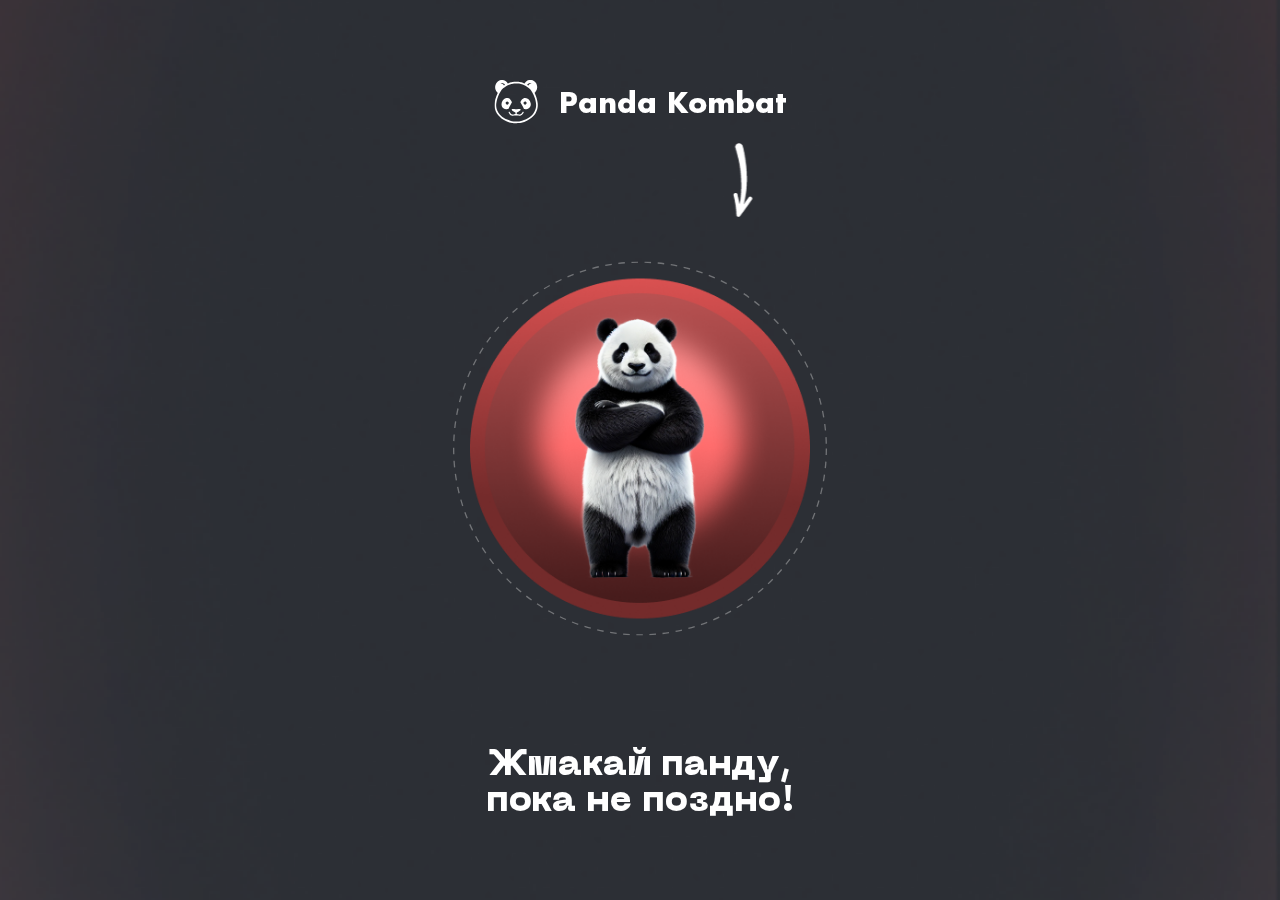
<file: index.html>
<!DOCTYPE html>
<html lang="en">
  <head>
    <meta charset="UTF-8" />
    <meta name="viewport" content="width=device-width, initial-scale=1.0" />
    <title>Tap Panda</title>
    <link rel="icon" type="image/png" href="/images/favicon.png" />
    <link rel="stylesheet" href="styles.css" />

    <!-- Meta Pixel Code -->
    <script>
      !(function (f, b, e, v, n, t, s) {
        if (f.fbq) return;
        n = f.fbq = function () {
          n.callMethod
            ? n.callMethod.apply(n, arguments)
            : n.queue.push(arguments);
        };
        if (!f._fbq) f._fbq = n;
        n.push = n;
        n.loaded = !0;
        n.version = "2.0";
        n.queue = [];
        t = b.createElement(e);
        t.async = !0;
        t.src = v;
        s = b.getElementsByTagName(e)[0];
        s.parentNode.insertBefore(t, s);
      })(
        window,
        document,
        "script",
        "https://connect.facebook.net/en_US/fbevents.js"
      );
      fbq("init", "3882386275367521");
      fbq("track", "PageView");

			document.addEventListener("DOMContentLoaded", () => {
				document
					.getElementById("leadButton")
					.addEventListener("click", function () {
						fbq("track", "Lead");
						window.location.href = "https://t.me/tappanda_bot";
					});
			});
    </script>
    <noscript
      ><img
        height="1"
        width="1"
        style="display: none"
        src="https://www.facebook.com/tr?id=3882386275367521&ev=PageView&noscript=1"
    /></noscript>
    <!-- End Meta Pixel Code -->
  </head>
  <body>
    <div class="page">
      <img class="page__bg" src="images/bg.png" />

      <div class="title1">
        <span>
          <svg
            viewBox="0 0 44 44"
            fill="none"
            xmlns="http://www.w3.org/2000/svg"
          >
            <path
              d="M3.29953 12.7891C3.14414 12.6644 3.00607 12.5618 2.87689 12.4489C2.54319 12.1555 2.25862 11.8171 2.00074 11.4572C1.44893 10.6868 1.05953 9.83953 0.836277 8.91914C0.667318 8.22275 0.625662 7.51419 0.662168 6.79765C0.699143 6.07222 0.844701 5.37068 1.09557 4.69257C1.72273 2.99707 2.80201 1.67976 4.39144 0.801077C5.04622 0.438826 5.7492 0.216228 6.48822 0.0957899C7.00914 0.0109681 7.53146 -0.0134007 8.05519 0.0184661C9.11294 0.0831369 10.0967 0.387746 10.9996 0.951038C11.7232 1.40233 12.3152 1.98718 12.7931 2.69012C12.9237 2.88226 13.036 3.08611 13.1123 3.3073C13.1244 3.34198 13.1394 3.37572 13.1581 3.42353C13.3936 3.35698 13.6032 3.24217 13.8251 3.16156C14.0572 3.07768 14.287 2.98676 14.5201 2.90475C14.7462 2.82555 14.9736 2.74964 15.2025 2.68028C15.4389 2.60858 15.6771 2.54391 15.9158 2.48017C16.147 2.41832 16.3791 2.3588 16.6122 2.30397C16.8528 2.24727 17.0938 2.19478 17.3363 2.14651C17.5712 2.09965 17.8071 2.05841 18.0434 2.01904C18.2798 1.97921 18.5162 1.94125 18.7535 1.90892C18.9982 1.87564 19.2435 1.84659 19.4892 1.82222C19.7274 1.79879 19.9666 1.78098 20.2058 1.76505C20.4524 1.74864 20.6991 1.73365 20.9457 1.72568C21.1853 1.71818 21.425 1.71818 21.6646 1.71865C21.9042 1.71865 22.1439 1.71865 22.3835 1.72615C22.6306 1.73365 22.8773 1.74818 23.1239 1.76364C23.3631 1.77864 23.6023 1.79504 23.8405 1.818C24.0862 1.84143 24.3314 1.87049 24.5767 1.90235C24.814 1.93282 25.0513 1.96609 25.2876 2.00452C25.5315 2.04435 25.7744 2.0884 26.0164 2.13714C26.2508 2.18447 26.4849 2.23742 26.7175 2.29366C26.9501 2.34943 27.1822 2.40988 27.4134 2.47221C27.6517 2.53641 27.8899 2.60155 28.1262 2.67419C28.3551 2.74448 28.5821 2.82134 28.8077 2.901C29.0403 2.98301 29.272 3.07018 29.5023 3.15922C29.7241 3.24498 29.9441 3.33683 30.165 3.42634C30.1837 3.39869 30.1996 3.38182 30.2071 3.36213C30.4678 2.68215 30.9003 2.12167 31.4287 1.63336C32.2922 0.835755 33.3074 0.333385 34.4625 0.118284C35.2497 -0.028397 36.0397 -0.0405811 36.8307 0.0925095C38.6977 0.406491 40.1659 1.36296 41.2854 2.87429C41.7942 3.5613 42.1662 4.31861 42.3937 5.14433C42.6184 5.96021 42.7138 6.78922 42.6586 7.63603C42.5898 8.69045 42.3202 9.68722 41.8311 10.6245C41.5274 11.2065 41.1539 11.7389 40.699 12.2113C40.5436 12.3725 40.3639 12.5098 40.1944 12.6569C40.1444 12.7 40.0919 12.7403 40.039 12.7825C40.0601 12.8969 40.1083 12.9901 40.1537 13.0834C40.7837 14.3791 41.3135 15.7157 41.7745 17.0798C42.2046 18.3512 42.5571 19.6442 42.8177 20.9615C42.9502 21.6307 43.0635 22.3022 43.1468 22.9794C43.2184 23.56 43.2774 24.1411 43.2919 24.7265C43.3073 25.3418 43.2834 25.9552 43.2259 26.5682C43.1402 27.4806 42.9783 28.3785 42.7363 29.2628C42.3867 30.5412 41.8906 31.7587 41.2372 32.9125C40.6367 33.9735 39.9328 34.9599 39.1161 35.8634C38.4721 36.5762 37.7761 37.2342 37.0249 37.8345C35.596 38.9765 34.045 39.9185 32.3989 40.71C30.6316 41.5601 28.7983 42.2232 26.8911 42.6778C26.1044 42.8652 25.3092 43.0077 24.5065 43.1108C23.6814 43.2172 22.8525 43.2771 22.0217 43.2992C21.5059 43.3128 20.9888 43.2861 20.473 43.2589C20.0321 43.2354 19.5912 43.1975 19.1531 43.1445C18.6481 43.0831 18.1441 43.0105 17.6433 42.9215C15.8535 42.6028 14.1232 42.0779 12.4392 41.3961C11.425 40.9856 10.4379 40.5174 9.48316 39.9822C8.62011 39.4981 7.78139 38.9751 6.98995 38.38C5.80022 37.4854 4.70549 36.4895 3.75117 35.3423C2.77252 34.1661 1.96142 32.8862 1.34035 31.486C0.956559 30.6204 0.651873 29.7281 0.429558 28.8087C0.237665 28.0139 0.111296 27.2079 0.0467074 26.3915C-0.00524408 25.7321 -0.0132 25.0733 0.0195622 24.4139C0.0373474 24.0549 0.0785336 23.6969 0.115508 23.3393C0.230644 22.2268 0.441258 21.1307 0.698208 20.0435C0.835809 19.4605 1.00617 18.885 1.17139 18.3091C1.6792 16.5405 2.35597 14.8356 3.13384 13.1701C3.19047 13.0487 3.24008 12.9245 3.29765 12.791L3.29953 12.7891ZM21.7156 41.6196C22.3306 41.6046 22.9732 41.5718 23.6135 41.5015C24.2907 41.427 24.9642 41.3234 25.6326 41.1908C26.9421 40.9307 28.218 40.553 29.4676 40.0834C30.5062 39.6931 31.5125 39.2315 32.4949 38.716C33.9734 37.9404 35.3517 37.0186 36.6046 35.9112C37.5126 35.1089 38.3195 34.2153 39.0239 33.2302C39.7648 32.1941 40.3475 31.0736 40.7795 29.8748C41.0874 29.0196 41.321 28.1446 41.4478 27.2439C41.5073 26.8212 41.5466 26.3957 41.5892 25.9707C41.6378 25.4847 41.6364 24.9969 41.6074 24.5104C41.5662 23.8295 41.481 23.1523 41.3734 22.4789C41.2952 21.9911 41.204 21.5046 41.1024 21.0205C40.9115 20.1109 40.6695 19.214 40.3961 18.3259C40.0367 17.1576 39.6005 16.0175 39.1025 14.9017C38.4131 13.3575 37.5969 11.886 36.6014 10.5172C36.1464 9.89154 35.6419 9.30857 35.0915 8.76543C34.6913 8.37037 34.2687 8.00109 33.8334 7.64494C32.9264 6.90169 31.9519 6.2606 30.9195 5.70762C29.1966 4.78536 27.3657 4.16911 25.4543 3.7825C24.9329 3.67705 24.4077 3.59551 23.8789 3.54256C23.4174 3.49616 22.955 3.4418 22.4916 3.43055C21.7811 3.41275 21.0697 3.40291 20.3593 3.4643C19.77 3.51538 19.1803 3.56693 18.5967 3.66253C17.5019 3.84154 16.425 4.09507 15.3701 4.44186C13.9056 4.92314 12.5127 5.55672 11.2069 6.37964C10.2793 6.96449 9.41155 7.6276 8.6056 8.37131C7.55767 9.33809 6.68854 10.4516 5.92705 11.6536C4.96104 13.179 4.19112 14.8014 3.55507 16.488C2.97799 18.0185 2.51183 19.5828 2.17953 21.185C2.09435 21.5956 2.01291 22.0075 1.94504 22.4213C1.87952 22.8201 1.82616 23.2217 1.7803 23.6233C1.73817 23.9879 1.69933 24.3539 1.68341 24.7204C1.65393 25.3957 1.69886 26.0696 1.77187 26.7406C1.83272 27.2992 1.93849 27.8513 2.06907 28.3986C2.41916 29.8622 2.99811 31.2292 3.79002 32.5057C4.66758 33.92 5.78337 35.1268 7.03722 36.2098C7.5764 36.6756 8.14973 37.0969 8.74179 37.4924C9.97833 38.3186 11.2837 39.0159 12.6489 39.6036C13.6613 40.0394 14.6966 40.4082 15.7552 40.7114C16.8504 41.0249 17.9615 41.262 19.0909 41.4172C19.9525 41.5357 20.8179 41.5962 21.7161 41.6201L21.7156 41.6196ZM33.9284 5.49815C34.0028 5.28632 34.1044 5.08669 34.2387 4.90721C34.3731 4.72772 34.5036 4.54261 34.6595 4.38281C34.8149 4.22301 34.9941 4.08429 35.172 3.94839C35.3508 3.81202 35.5502 3.70705 35.7598 3.62316C35.969 3.53974 36.1834 3.47414 36.4071 3.44555C36.6243 3.41743 36.8424 3.39588 37.0788 3.36963C36.577 3.06362 35.4753 3.02941 34.6763 3.2834C33.8807 3.536 32.924 4.2291 32.7218 4.6996C32.8459 4.81114 33.7693 5.42551 33.9289 5.49861L33.9284 5.49815ZM6.25936 3.36682C6.31037 3.41368 6.37075 3.39541 6.42551 3.39728C6.74845 3.409 7.0653 3.45211 7.36999 3.56458C8.24615 3.887 8.87986 4.48075 9.31326 5.30085C9.34696 5.36459 9.36053 5.44285 9.43261 5.48924C9.45835 5.47659 9.4869 5.46581 9.51124 5.44988C9.8529 5.22165 10.1946 4.99296 10.5353 4.76287C10.5573 4.74787 10.5718 4.72116 10.5966 4.69117C10.0293 3.92777 9.28939 3.44461 8.38235 3.2103C7.59184 3.00644 6.65016 3.1311 6.25936 3.36729V3.36682Z"
              fill="white"
            />
            <path
              d="M25.8862 22.2389C25.9812 22.0013 26.0706 21.7628 26.1717 21.5294C26.4834 20.8101 26.8766 20.1409 27.3956 19.549C27.8201 19.0649 28.3069 18.66 28.8915 18.383C29.3918 18.1464 29.9197 18.0227 30.4743 18.0077C31.4418 17.981 32.3437 18.2153 33.1824 18.6914C33.6944 18.9819 34.1475 19.3494 34.5275 19.8011C35.4359 20.8813 36.0097 22.1152 36.2232 23.5141C36.3013 24.0281 36.3303 24.5446 36.2578 25.0596C36.0402 26.6028 35.3068 27.8025 33.9003 28.541C33.2287 28.8939 32.5093 29.0865 31.7577 29.162C31.0842 29.2295 30.413 29.2177 29.7423 29.1212C29.623 29.1039 29.5537 29.0537 29.5004 28.9534C29.345 28.6629 29.1849 28.3747 29.0277 28.0851C28.3556 26.8474 27.6821 25.6107 27.0123 24.3721C26.6917 23.7793 26.3767 23.1827 26.0608 22.5876C26.0014 22.4756 25.9475 22.3603 25.8876 22.2389H25.8862ZM32.1419 23.1199C32.1508 22.2459 31.3968 21.5318 30.6035 21.5379C29.689 21.5453 28.9879 22.2272 28.9883 23.1101C28.9893 24.001 29.7788 24.6894 30.567 24.6866C31.4352 24.6833 32.1443 23.9827 32.1419 23.1199Z"
              fill="white"
            />
            <path
              d="M13.7025 29.0926C13.0655 29.2037 12.4444 29.2276 11.8238 29.1929C10.7656 29.1334 9.77758 28.8424 8.89628 28.2351C8.23963 27.7824 7.7468 27.1914 7.42058 26.4622C7.11496 25.7799 6.99373 25.0629 7.01245 24.3178C7.04241 23.1472 7.37378 22.0623 7.92418 21.0369C8.23823 20.4521 8.61827 19.9164 9.09519 19.4539C9.87072 18.7013 10.7941 18.2359 11.8599 18.0667C12.6649 17.9388 13.4558 17.9899 14.2169 18.3132C14.7041 18.5204 15.1394 18.8076 15.5288 19.1647C16.1498 19.7341 16.6207 20.415 16.9834 21.1714C17.1191 21.4545 17.231 21.7492 17.3569 22.0374C17.4154 22.1715 17.4046 22.2896 17.333 22.4208C16.8814 23.2488 16.4377 24.0821 15.9888 24.912C15.4974 25.8211 15.0032 26.7289 14.5089 27.6361C14.2618 28.0898 14.0119 28.542 13.7624 28.9947C13.7446 29.027 13.7236 29.0575 13.702 29.0922L13.7025 29.0926ZM14.3039 23.1218C14.3198 22.2657 13.5953 21.5435 12.7702 21.5374C11.7976 21.5304 11.1363 22.3196 11.1377 23.1008C11.1391 23.9771 11.8603 24.6838 12.7257 24.6814C13.6145 24.6791 14.3072 23.9687 14.3039 23.1214V23.1218Z"
              fill="white"
            />
            <path
              d="M21.6485 35.1989C21.1304 35.3653 20.6113 35.5082 20.0815 35.6094C19.5288 35.7149 18.9723 35.7824 18.4083 35.7674C17.9576 35.7552 17.5134 35.7036 17.0838 35.556C16.3944 35.3198 15.8206 34.9112 15.332 34.3774C14.884 33.8882 14.5265 33.3356 14.2232 32.747C14.1155 32.538 14.0767 32.3257 14.1731 32.0989C14.343 31.6997 14.9191 31.5989 15.1887 31.9682C15.2547 32.0586 15.3109 32.1566 15.3713 32.2512C15.5327 32.5034 15.6848 32.7625 15.858 33.0062C16.1824 33.4622 16.5657 33.8586 17.0595 34.1361C17.4245 34.3413 17.8139 34.4533 18.2328 34.4805C18.8071 34.5175 19.3683 34.4346 19.9252 34.3141C20.1882 34.257 20.4475 34.1825 20.7068 34.1103C20.799 34.085 20.8875 34.0447 20.9834 34.0091C20.9886 33.9313 20.9965 33.8647 20.9965 33.7987C20.9979 33.4687 20.9923 33.1388 20.9998 32.8094C21.0031 32.6739 20.9577 32.5943 20.8379 32.5235C19.987 32.0211 19.1408 31.5113 18.2937 31.0023C18.1589 30.9213 18.0241 30.8397 17.8977 30.7469C17.5846 30.5168 17.3754 30.2122 17.2893 29.8312C17.2312 29.5735 17.2528 29.312 17.2715 29.0397C17.3262 29.0299 17.3684 29.0154 17.41 29.0163C17.717 29.0238 18.0236 29.0332 18.3302 29.0444C18.5394 29.0519 18.7486 29.0641 18.9583 29.0721C19.5419 29.0941 20.1251 29.1161 20.7087 29.1363C21.4271 29.1606 22.1456 29.1719 22.8635 29.126C23.1696 29.1063 23.4766 29.0974 23.7832 29.0852C24.4637 29.0585 25.1442 29.0327 25.8252 29.0079C25.8828 29.006 25.9408 29.0149 26.0045 29.0191C26.0499 29.3228 26.0709 29.61 25.9886 29.8982C25.872 30.3074 25.6263 30.6176 25.2683 30.8388C24.9369 31.0431 24.6027 31.2423 24.2671 31.44C23.6676 31.7939 23.0662 32.1444 22.4657 32.4968C22.395 32.538 22.3267 32.583 22.2509 32.6304V33.9913C22.3028 34.0147 22.3543 34.0442 22.4091 34.062C23.1163 34.2931 23.837 34.4608 24.5821 34.4932C25.0876 34.5152 25.5842 34.4594 26.0513 34.2424C26.4308 34.0662 26.7491 33.808 27.0337 33.5062C27.3538 33.1665 27.6112 32.7798 27.8523 32.382C27.9262 32.2601 28.0002 32.1388 28.0718 32.016C28.2173 31.7662 28.5468 31.6664 28.8403 31.8079C29.1178 31.9419 29.2573 32.2466 29.1693 32.5408C29.1501 32.6051 29.1234 32.6678 29.093 32.7274C28.7897 33.3155 28.4443 33.876 27.9945 34.3648C27.4947 34.9084 26.9115 35.3297 26.2015 35.5588C25.8145 35.6839 25.4166 35.7505 25.0108 35.766C24.3874 35.7894 23.7696 35.735 23.1579 35.6132C22.651 35.5124 22.1526 35.3803 21.6476 35.1984L21.6485 35.1989Z"
              fill="white"
            />
          </svg>
        </span>
        <span>Panda Kombat</span>
      </div>

      <div class="arrow">
        <svg
          viewBox="0 0 64 113"
          fill="none"
          xmlns="http://www.w3.org/2000/svg"
          xmlns:xlink="http://www.w3.org/1999/xlink"
        >
          <mask
            id="mask0_1_75"
            style="mask-type: alpha"
            maskUnits="userSpaceOnUse"
            x="0"
            y="0"
            width="64"
            height="113"
          >
            <rect
              x="63.319"
              width="113"
              height="63.319"
              transform="rotate(90 63.319 0)"
              fill="url(#pattern0_1_75)"
            />
          </mask>
          <g mask="url(#mask0_1_75)">
            <rect
              x="63.319"
              width="113"
              height="63.319"
              transform="rotate(90 63.319 0)"
              fill="white"
            />
          </g>
          <defs>
            <pattern
              id="pattern0_1_75"
              patternContentUnits="objectBoundingBox"
              width="1"
              height="1"
            >
              <use
                xlink:href="#image0_1_75"
                transform="matrix(0.00177305 0 0 0.00316421 0 -0.00152755)"
              />
            </pattern>
            <image
              id="image0_1_75"
              width="564"
              height="317"
              xlink:href="[data-uri]"
            />
          </defs>
        </svg>
      </div>

      <div class="title2">
        Жмакай панду,<br />
        пока не поздно!
      </div>

      <div class="page__tap" id="leadButton">
        <img class="circle-panda" src="images/circle.png" />
        <span class="circle-dot-wrap">
          <svg
            class="circle-dot"
            viewBox="0 0 284 284"
            fill="none"
            xmlns="http://www.w3.org/2000/svg"
          >
            <circle
              opacity="0.4"
              cx="142"
              cy="142"
              r="141.5"
              stroke="#D9D9D9"
              stroke-dasharray="5 5"
            />
          </svg>
        </span>
      </div>
    </div>
  </body>
</html>
</file>
<file: styles.css>
/* FONT */

@font-face {
  font-family: "Futura-Bold";
	font-style: normal;
	font-display: swap;
  src:
    url("fonts/Futura-Bold.woff2") format("woff2"),
    url("fonts/Futura-Bold.woff") format("woff"),
    url("fonts/Futura-Bold.otf") format("otf");
}

@font-face {
  font-family: "NeueMachina-Ultrabold";
	font-style: normal;
	font-display: swap;
  src:
    url("fonts/NeueMachina-Ultrabold.woff2") format("woff2"),
    url("fonts/NeueMachina-Ultrabold.woff") format("woff"),
    url("fonts/NeueMachina-Ultrabold.otf") format("otf");
}


/* RESET */

*,
*:after,
*:before {
  padding: 0;
  margin: 0;
  box-sizing: border-box;
}

button,
a {
  all: unset;
	cursor: pointer;
	box-sizing: border-box;
}

/* GENERAL */

html,
body {
  /* font-size: calc(27 / 1010 * 100vw); */
  color: #fff;
	line-height: 1;
	background: #2C2F35;
}

/* PAGE STYLES*/

.page {
	height: 100vh;
	position: relative;
	overflow: hidden;
}
.page__bg {
	width: 100%;
	height: 100%;
	object-fit: cover;
	object-position: center center;
	vertical-align: top;
	position: fixed;
	inset: 0;
}
.page__tap {
	position: absolute;
	top: 50%;
	left: 50%;
	transform: translate(-50%, -50%);
	width: 264px;
}
.circle-dot-wrap {
	position: absolute;
	top: 50%;
	left: 50%;
	transform: translate(-50%, -50%);
	margin-top: -2px;
	width: 110%;
	z-index: 2;
}
.circle-dot {
	width: 100%;
	vertical-align: top;
	animation: infiniteRotate 20s linear infinite;
	transform-origin: center center;
}
.circle-panda {
	width: 100%;
}
@keyframes infiniteRotate {
  from {
    transform: rotate(0deg);
  }
  to {
    transform: rotate(360deg);
  }
}
.title1 {
	display: flex;
	align-items: center;
	font-family: "Futura-Bold", sans-serif;
	font-size: 28px;
	gap: 20px;
	left: 50%;
	transform: translateX(-50%);
	position: absolute;
	top: 80px;
	white-space: nowrap;
}
.title1 svg {
	width: 44px;
}
.title2 {
	font-family: "NeueMachina-Ultrabold", sans-serif;
	font-size: 36px;
	left: 0;
	position: absolute;
	bottom: 80px;
	width: 100%;
	text-align: center;
}
.arrow {
	position: absolute;
	left: 50%;
	top: 124px;
	margin-left: 69px;
}
.arrow svg {
	width: 64px;
}

@media screen and (min-width: 767px) {
  .page__tap {
		width: 340px;
	}
}
</file>
